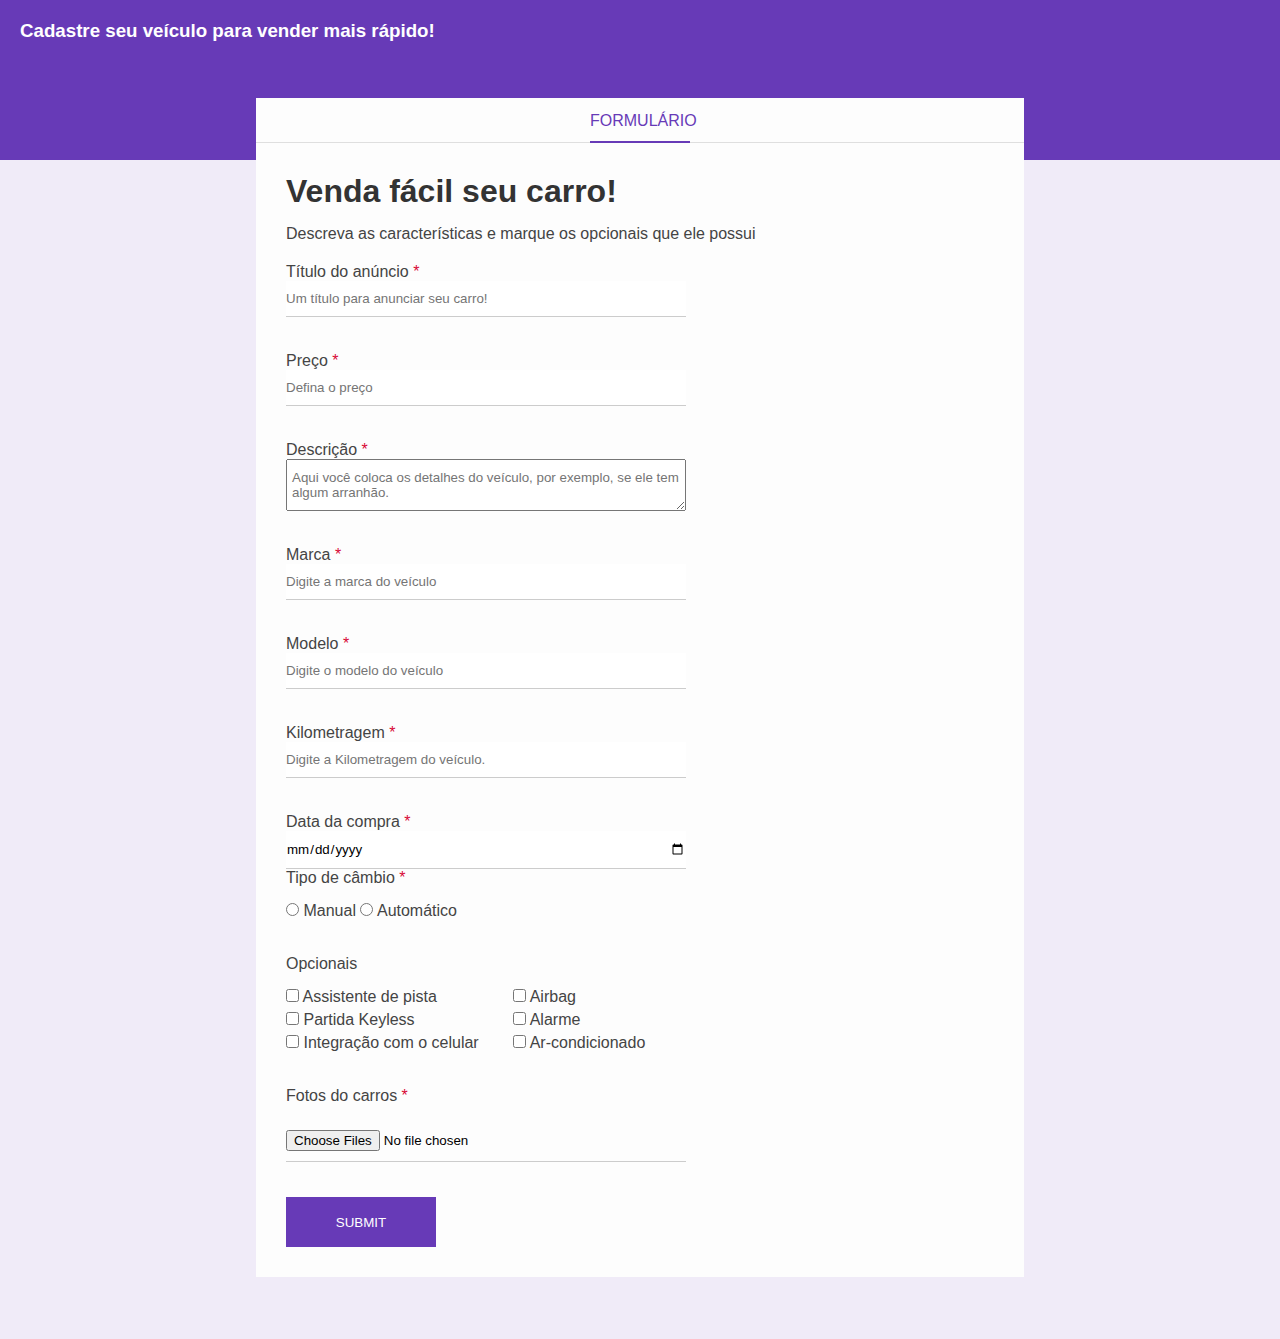
<file: curso-de-html-e-css/projetos/forms-projeto/index.html>
<!DOCTYPE html>
<html lang="pt-br">
  <head>
    <meta charset="UTF-8" />
    <meta name="viewport" content="width=device-width, initial-scale=1.0" />
    <link rel="stylesheet" href="./css/styles.css" />
    <title>Venda seu carro</title>
  </head>
  <body>
    <div class="container">
      <div class="header">
        <h3>Cadastre seu veículo para vender mais rápido!</h3>
      </div>

      <div class="form-container">
        <div class="form-header">
          <p>Formulário</p>
        </div>
        <div class="form-body">
          <h1 class="form-title">Venda fácil seu carro!</h1>
          <p>
            Descreva as características e marque os opcionais que ele possui
          </p>
          <form>
            <div class="box-input">
              <label for="title">
                Título do anúncio <span class="required-field">*</span>
              </label>
              <input
                type="text"
                name="title"
                id="title"
                class="block"
                placeholder="Um título para anunciar seu carro!"
                minlength="1"
                maxlength="30"
                required
              />
            </div>

            <div class="box-input">
              <label for="price">
                Preço <span class="required-field">*</span>
              </label>
              <input
                type="number"
                name="price"
                id="price"
                class="block"
                placeholder="Defina o preço"
                required
              />
            </div>

            <div class="box-input">
              <label for="description">
                Descrição <span class="required-field">*</span>
              </label>
              <textarea
                name="description"
                id="description"
                class="block"
                placeholder="Aqui você coloca os detalhes do veículo, por exemplo, se ele tem algum arranhão."
                required
              ></textarea>
            </div>

            <div class="box-input">
              <label for="marca">
                Marca <span class="required-field">*</span>
              </label>
              <input
                type="text"
                name="marca"
                id="marca"
                class="block"
                placeholder="Digite a marca do veículo"
                required
              />
            </div>

            <div class="box-input">
              <label for="modelo">
                Modelo <span class="required-field">*</span>
              </label>
              <input
                type="text"
                name="modelo"
                id="modelo"
                class="block"
                placeholder="Digite o modelo do veículo"
                required
              />
            </div>

            <div class="box-input">
              <label for="mileage"
                >Kilometragem <span class="required-field">*</span></label
              >
              <input
                type="number"
                name="mileage"
                id="mileage"
                class="block"
                placeholder="Digite a Kilometragem do veículo."
                required
              />
            </div>

            <div class="box-input">
              <label for="purchase-date"
                >Data da compra <span class="required-field">*</span></label
              >
              <input
                type="date"
                name="purchase-date"
                id="purchase-date"
                class="block"
                placeholder="Digite a Kilometragem do veículo."
                required
              />

              <div class="box-input">
                <p>Tipo de câmbio <span class="required-field">*</span></p>
                <input type="radio" id="manual" name="gear" />
                <label for="manual">Manual</label>
                <input type="radio" id="automatico" name="gear" />
                <label for="automatico">Automático</label>
              </div>

              <div class="optional-box">
                <p>Opcionais</p>
                <ul class="optional-list">
                  <li>
                    <input
                      type="checkbox"
                      id="airbag"
                      name="optional[]"
                      value="Airbag"
                    />
                    <label for="airbag">Assistente de pista</label>
                  </li>
                  <li>
                    <input
                      type="checkbox"
                      id="alarme"
                      name="optional[]"
                      value="alarme"
                    />
                    <label for="alarme">Partida Keyless</label>
                  </li>
                  <li>
                    <input
                      type="checkbox"
                      id="ac"
                      name="optional[]"
                      value="ac"
                    />
                    <label for="ac">Integração com o celular</label>
                  </li>
                </ul>
              </div>

              <div class="optional-box">
                <ul class="optional-list">
                  <li>
                    <input
                      type="checkbox"
                      id="airbag"
                      name="optional[]"
                      value="Airbag"
                    />
                    <label for="airbag">Airbag</label>
                  </li>
                  <li>
                    <input
                      type="checkbox"
                      id="alarme"
                      name="optional[]"
                      value="alarme"
                    />
                    <label for="alarme">Alarme</label>
                  </li>
                  <li>
                    <input
                      type="checkbox"
                      id="ac"
                      name="optional[]"
                      value="ac"
                    />
                    <label for="ac">Ar-condicionado</label>
                  </li>
                </ul>
              </div>

              <div class="box-input">
                <p>Fotos do carros <span class="required-field">*</span></p>
                <input
                  type="file"
                  multiple
                  accept="image/img, image/jpg"
                  id="image"
                  name="image"
                  readonly
                />
              </div>
            </div>

            <input type="submit" class="btn-submit"/>
          </form>
        </div>
      </div>
    </div>
  </body>
</html>
</file>
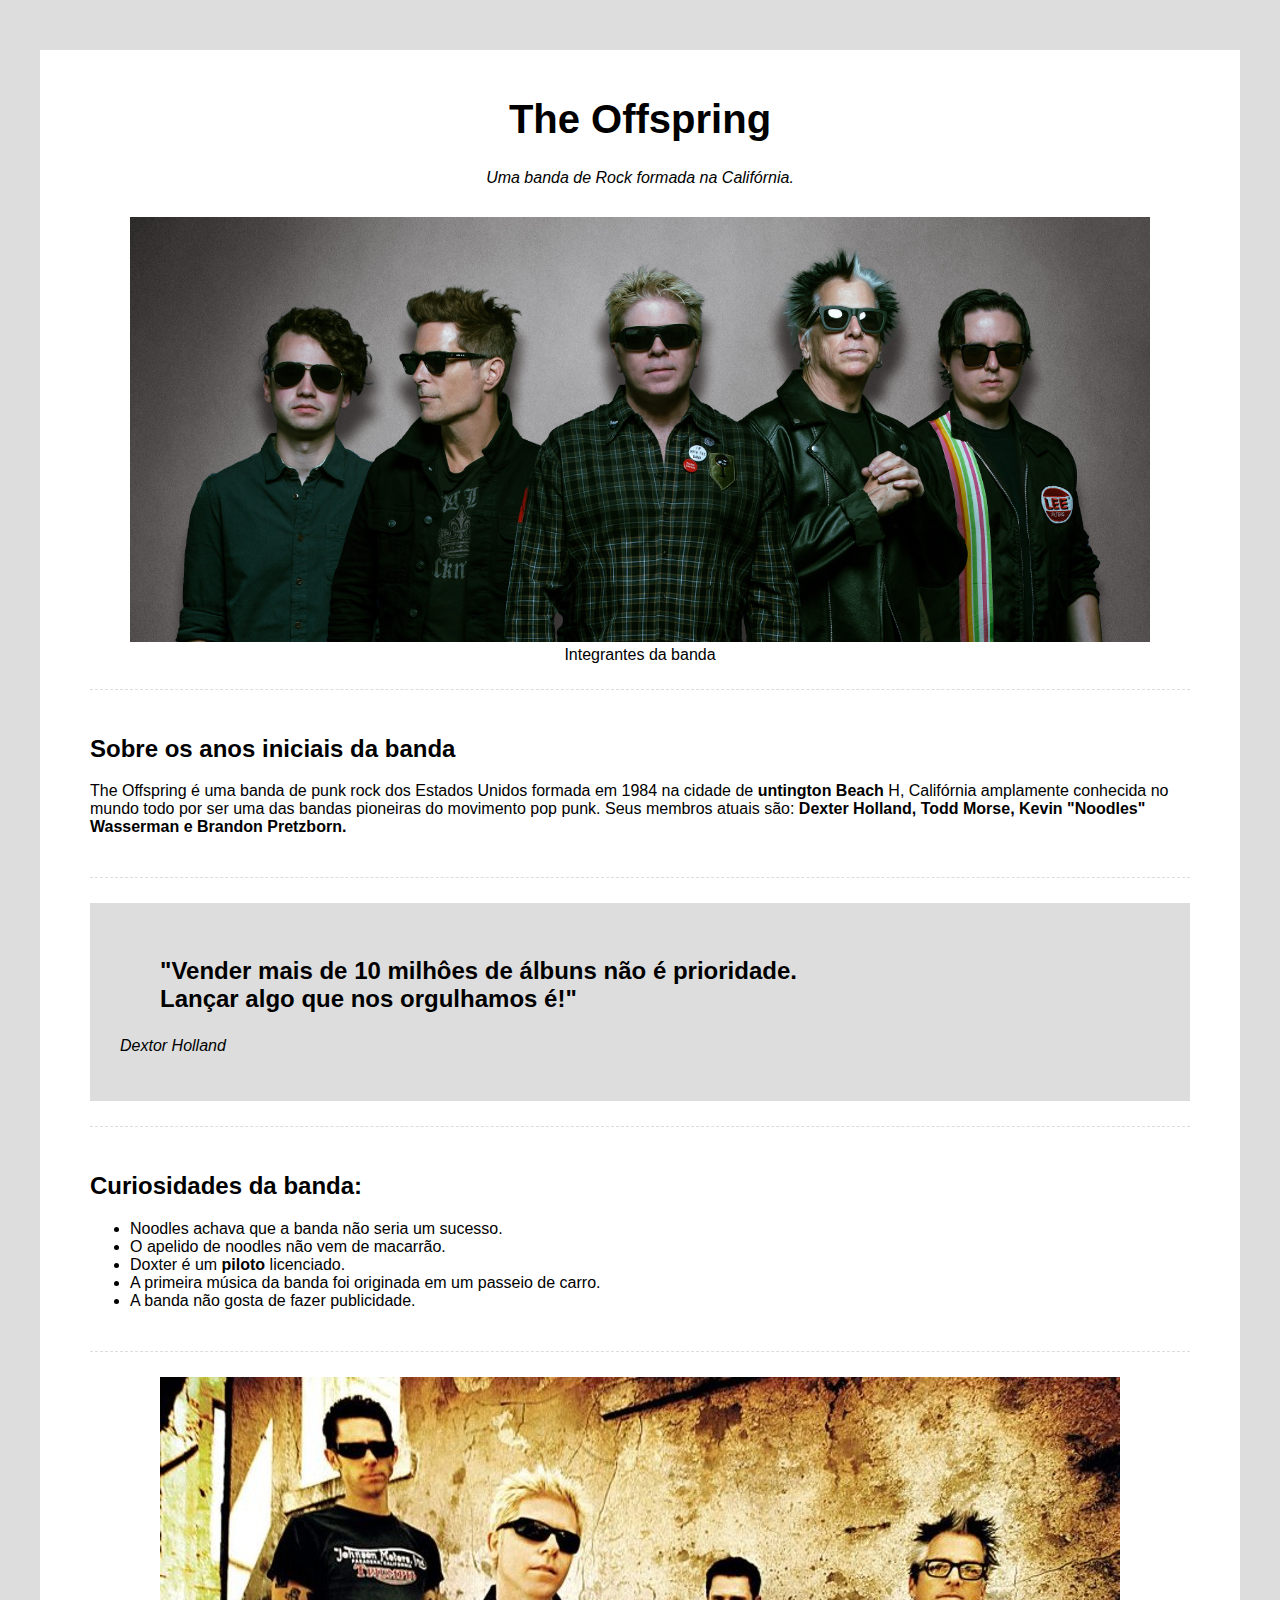
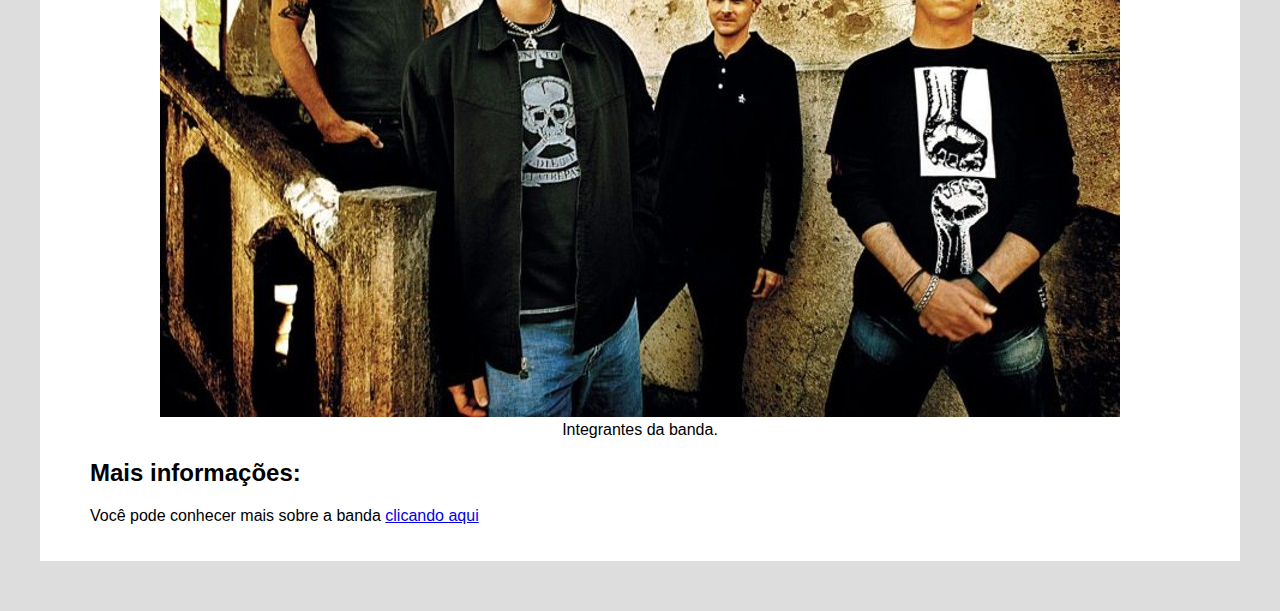
<file: curso-de-html-e-css/projetos/tributo-banda/index.html>
<!DOCTYPE html>
<html lang="pt-br">

<head>
    <meta charset="UTF-8">
    <meta name="viewport" content="width=device-width, initial-scale=1.0">
    <link rel="stylesheet" href="./css/style.css">
    <title>Página de Tributo: The Offspring</title>
</head>

<body>
    <div class="container">
        <!-- Cabeçalho -->
        <header>
            <h1 class="main-title">The Offspring</h1>
            <p class="main-paragraph">Uma banda de Rock formada na Califórnia.</p>
        </header>
        <!-- Imagem de destaque -->
        <div class="featured-image">
            <figure>
                <img src="./img/the-offspring2.jpg" width="100%" alt="A banda The Offspring">
                <figcaption>Integrantes da banda</figcaption>
            </figure>
        </div>
        <!-- Biografira -->
        <div class="biography-container">
            <h2>Sobre os anos iniciais da banda</h2>
            <p>The Offspring é uma banda de punk rock dos Estados Unidos formada em 1984 na cidade de <span
                    class="bold">untington Beach</span> H,
                Califórnia amplamente conhecida no mundo todo por ser uma das bandas pioneiras do movimento pop punk.
                Seus membros atuais são: <span class="bold">Dexter Holland, Todd Morse, Kevin "Noodles" Wasserman e
                    Brandon Pretzborn.</span></p>
        </div>

        <!-- Container de citação -->

        <div class="quotes-container">
            <blockquote>
                "Vender mais de 10 milhôes de álbuns não é prioridade. <br> Lançar algo que nos orgulhamos é!"
            </blockquote>
            <p>Dextor Holland</p>
        </div>

        <!-- Curiosidades -->
         <div class="curiosities-container">
            <h2>Curiosidades da banda:</h2>
            <ul>
                <li>Noodles achava que a banda não seria um sucesso.</li>
                <li>O apelido de noodles não vem de macarrão.</li>
                <li>Doxter é um <span class="bold">piloto</span> licenciado.</li>
                <li>A primeira música da banda foi originada em um passeio de carro.</li>
                <li>A banda não gosta de fazer publicidade.</li>
            </ul>
         </div>

         <!-- Segunda imagem -->
         <div class="img-bold">
            <figure>
                <img src="./img/the-offspring.jpg" alt="Integrantes da banda.">
                <figcaption>Integrantes da banda.</figcaption>
            </figure>
         </div>

         <!-- Mais infirmações -->

         <div class="moreinfo-container">
            <h2>Mais informações:</h2>
            <p>Você pode conhecer mais sobre a banda <a href="https://pt.wikipedia.org/wiki/The_Offspring">clicando aqui</a></p>
         </div>
    </div>
</body>

</html>
</file>
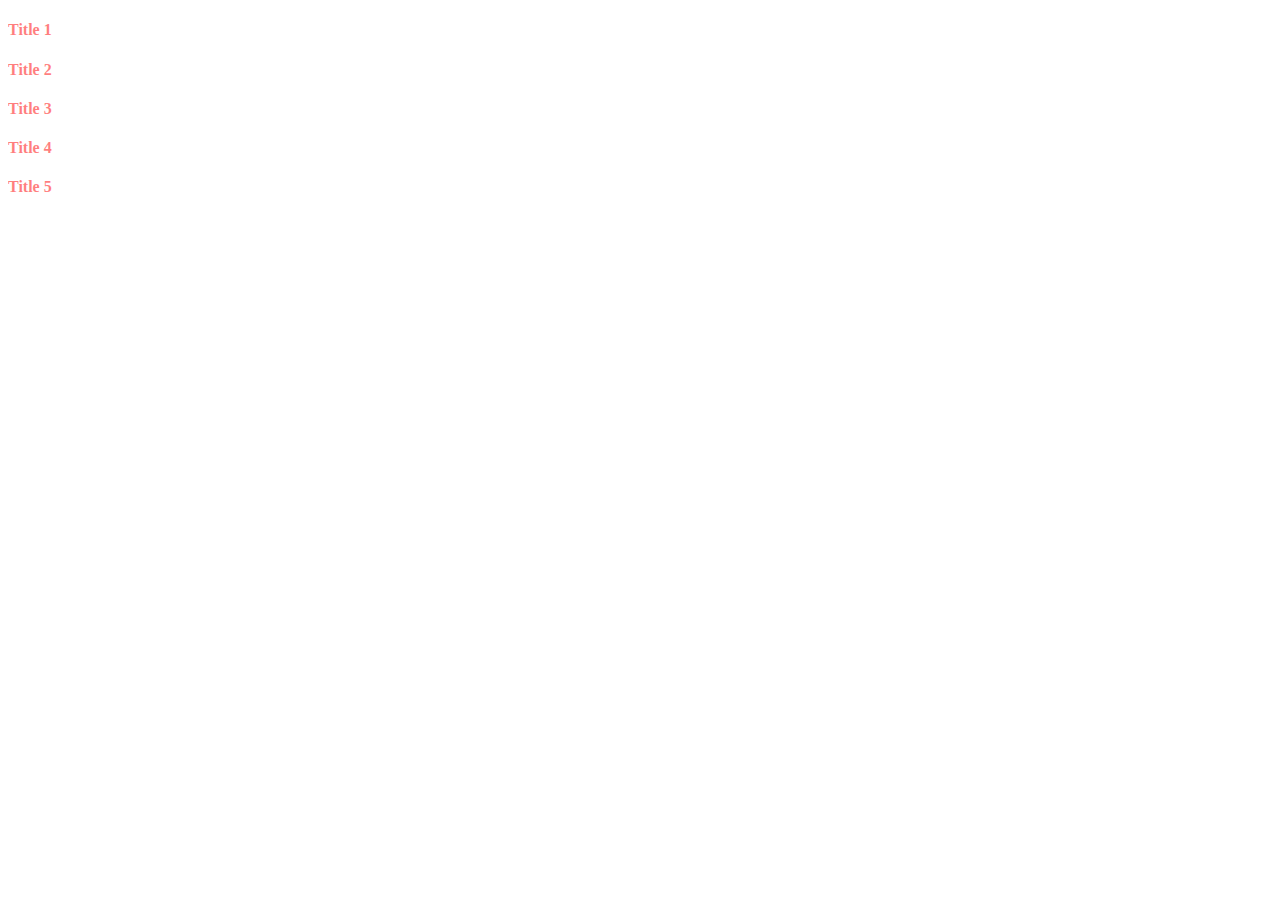
<file: introducao-css/desafio-2.html>
<!DOCTYPE html>
<html lang="en">
<head>
    <meta charset="UTF-8">
    <meta name="viewport" content="width=device-width, initial-scale=1.0">
    <link rel="stylesheet" href="titles.css">
    <title>Desafio 02</title>
</head>
<body>
    <h4>Title 1</h4>
    <h4>Title 2</h4>
    <h4>Title 3</h4>
    <h4>Title 4</h4>
    <h4>Title 5</h4>
</body>
</html>
</file>
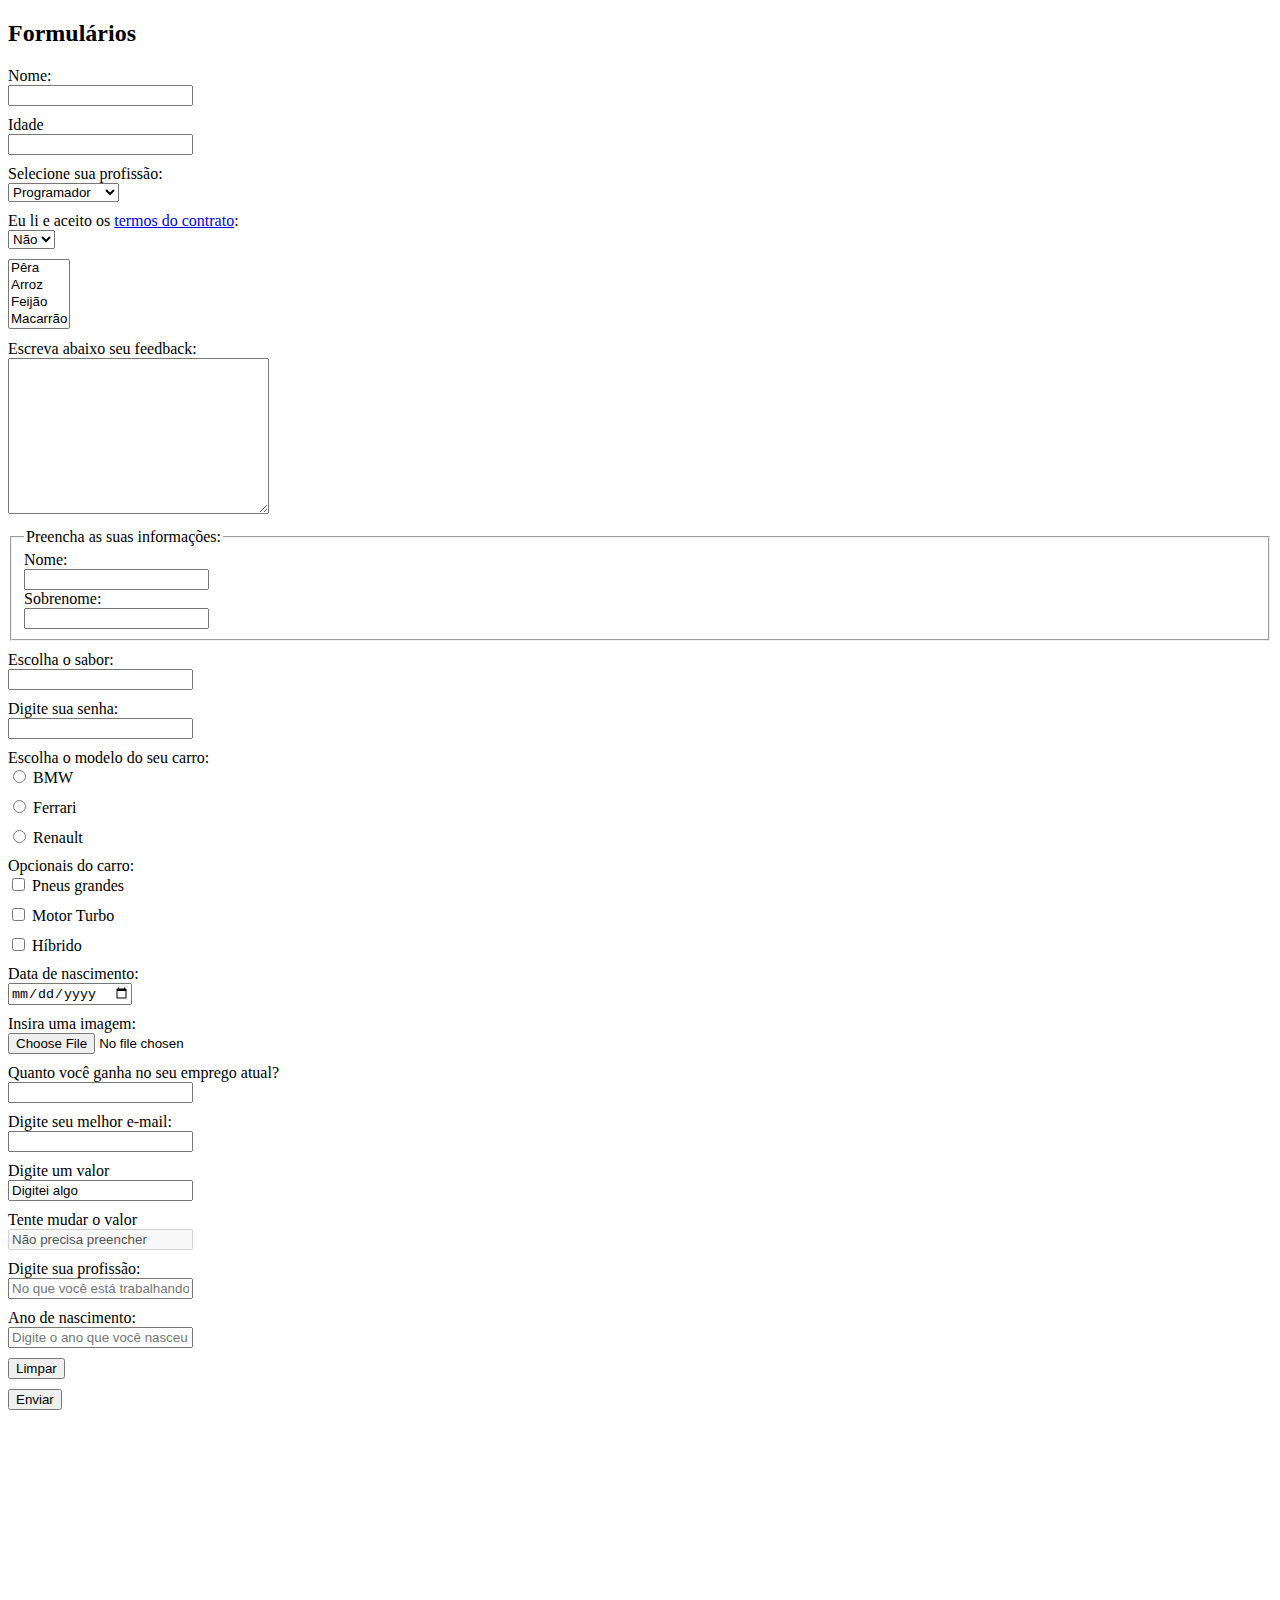
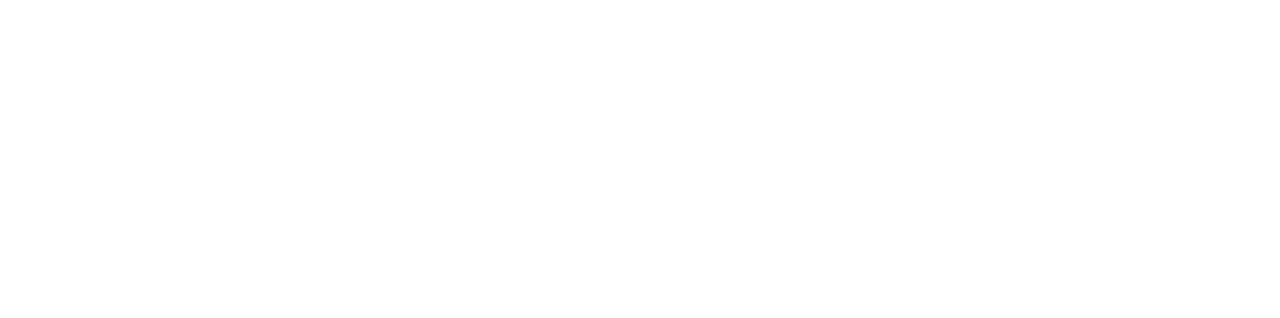
<file: curso-de-html-e-css/formularios/forms.html>
<!DOCTYPE html>
<html lang="pt-br">
  <head>
    <meta charset="UTF-8" />
    <meta name="viewport" content="width=device-width, initial-scale=1.0" />
    <link rel="stylesheet" href="./css/styles.css" />
    <title>Formulários</title>
  </head>

  <body>
    <!-- Formulários Notes -->
    <!-- A tag <form> </form> cria e delimita o formulário -->
    <!-- Label -> Descreve os inputs -->
    <!-- Input -> É a tag que inserimos dados, temos vários tipos, por exemplo: number, email, text e etec. -->

    <!-- Atributos da tag form -->
    <!-- action -> Arquivo/Página que os dados serão enviados. -->
    <!-- method -> GET ou POST, receber ou enviar dados. -->
    <!-- Exemplo: -->
    <!-- <form action="pasta/arquivo-que-vai-receber" method="get"></form> -->

    <h2>Formulários</h2>
    <form action="register.php" method="GET">
      <div>
        <label>Nome:</label>
        <input type="text" />
      </div>

      <!-- Atributo name -->
      <div>
        <!-- Atributo label -->
        <label for="age">Idade</label>
        <input type="text" name="age" />
      </div>

      <!-- Select -->
      <div>
        <label for="job">Selecione sua profissão:</label>
        <select name="job">
          <option value="programador">Programador</option>
          <option value="administrador">Administrador</option>
          <option value="analista-rh">Analista de RH</option>
          <option value="bancario">Bancário</option>
        </select>
      </div>

      <!-- Selected -->

      <div>
        <label for="contract"
          >Eu li e aceito os <a href="#">termos do contrato</a>:</label
        >
        <select name="contract">
          <option value="sim">Sim</option>
          <option value="nao" selected>Não</option>
        </select>
      </div>

      <!-- Múltiplas opções -->
      <div>
        <label for="items">
          <select name="items" multiple>
            <option value="pera">Pêra</option>
            <option value="arroz">Arroz</option>
            <option value="feijao">Feijão</option>
            <option value="Macarrão">Macarrão</option>
          </select>
        </label>
      </div>

      <!-- Text área -->
      <div>
        <label for="comment">Escreva abaixo seu feedback:</label>
        <textarea name="comment" cols="30" rows="10"></textarea>
      </div>

      <!-- Fildset e legend -->

      <div>
        <fieldset>
          <legend>Preencha as suas informações:</legend>
          <label for="firstname">Nome:</label>
          <input type="text" name="firstname" />
          <label for="lastname">Sobrenome:</label>
          <input type="text" name="lastname" />
        </fieldset>
      </div>

      <!-- Datalist -->
      <div>
        <label for="flavor">Escolha o sabor:</label>
        <input type="text" name="flavor" list="flavor" />
        <datalist id="flavor">
          <option value="baunilha">Baunilha</option>
          <option value="chocolate">Chocolate</option>
          <option value="pistache">Pistache</option>
          <option value="misto">Misto de Baunilha e Pistache</option>
        </datalist>
      </div>

      <!-- Senha -->

      <div>
        <label for="password">Digite sua senha:</label>
        <input type="password" name="password" />
      </div>

      <!-- Radius Button -->
      <div>
        <label for="car_model">Escolha o modelo do seu carro:</label>
        <div class="radio">
          <input type="radio" value="bmw" name="car_model" />
          <label for="bmw">BMW</label>
        </div>

        <div class="radio">
          <input type="radio" value="ferrari" name="car_model" />
          <label for="">Ferrari</label>
        </div>

        <div class="radio">
          <input type="radio" value="renault" name="car_model" />
          <label for="renault">Renault</label>
        </div>
      </div>

      <!-- Check box -->
      <div>
        <label for="optionals">Opcionais do carro:</label>
        <div class="radio">
          <input type="checkbox" name="optionals[]" value="big_tires" />
          <label for="big_tires">Pneus grandes</label>
        </div>
        <div class="radio">
          <input type="checkbox" name="optionals[]" value="motor_engine" />
          <label for="motor_engine">Motor Turbo</label>
        </div>
        <div class="radio">
          <input type="checkbox" name="optionals[]" value="hibrido" />
          <label for="hibrido">Híbrido</label>
        </div>
      </div>

      <!-- Datas -->
      <div>
        <label for="birthday">Data de nascimento:</label>
        <input type="date" name="birthday" />
      </div>

      <!-- Arquivos -->
      <div>
        <label for="image">Insira uma imagem:</label>
        <input type="file" name="image" />
      </div>

      <!-- Números -->
      <div>
        <label for="salary">Quanto você ganha no seu emprego atual?</label>
        <input type="number" name="salary" />
      </div>

      <!-- E-mail -->
      <div>
        <label for="email">Digite seu melhor e-mail:</label>
        <input type="email" name="email" />
      </div>

      <!-- Value -->
      <div>
        <label for="value">Digite um valor</label>
        <input type="text" name="value" value="Digitei algo" />
      </div>

      <!-- Disable -->
       <div>
        <label for="disablee">Tente mudar o valor</label>
        <input type="text" name="disablee" value="Não precisa preencher" disabled>
       </div>

       <!-- Placeholder -->
        <div>
            <label for="currentejob">Digite sua profissão:</label>
            <input type="text" name="currentejob" placeholder="No que você está trabalhando agora?">
        </div>

        <!-- Required -->
         <div>
            <label for="birthdayyear">Ano de nascimento:</label>
            <input type="text" placeholder="Digite o ano que você nasceu" required>
         </div>
      <!-- Resetar -->
      <div>
        <input type="reset" value="Limpar" />
      </div>

      <!-- Envio de formulário -->
      <input type="submit" value="Enviar" />
    </form>
  </body>
</html>
</file>
<file: curso-de-html-e-css/projetos/forms-projeto/css/styles.css>
* {
  margin: 0;
  padding: 0;
  box-sizing: border-box;
  font-family: Arial, Helvetica, sans-serif;
}

body {
  background-color: #f0ebf8;
}

h1,
h1,
h3,
h4,
h5 {
  color: #333;
}

p,
label {
  color: #444;
}

input {
  border: none;
  border-bottom: 1px solid #ccc;
  padding: 10px 0;
}

input[type="text"],
input[type="number"],
input[type="date"],
input[type="file"],
textarea {
  width: 400px;
}

textarea {
  padding: 10px 5px;
}

/* Page Header */
.header {
  height: 160px;
  padding: 20px;
  background-color: #673ab7;
}

.header h3 {
  color: #fff;
  margin: 0;
}

/* Form Container */

.form-container {
  background-color: #fdfdfd;
  width: 60%;
  margin: 0 auto;
  position: relative;
  top: -62px;
}

/* Form Header */

.form-header {
  border-bottom: 1px solid #dfdfdf;
  height: 45px;
}

.form-header p {
  color: #673ab7;
  border-bottom: 2px solid #673ab7;
  width: 100px;
  text-align: center;
  margin: 0 auto;
  text-transform: uppercase;
  height: 45px;
  line-height: 45px;
}

.form-body {
  padding: 30px;
}

.form-title {
  margin-bottom: 15px;
}

.form-body p {
  margin-bottom: 20px;
}

.required-field {
  color: #d80835;
}

.box-input {
  margin-bottom: 35px;
}

.block {
  display: block;
}

.optional-box {
  display: inline-block;
  margin: 0 30px 30px 0;
}

.optional-list li {
  list-style: none;
  margin-bottom: 5px;
}

.box-input p {
  margin-bottom: 15px;
}

.btn-submit {
  background-color: #673ab7;
  color: #fff;
  border: 2px solid transparent;
  width: 150px;
  height: 50px;
  text-transform: uppercase;
  transition: 0.5s;
}

.btn-submit:hover {
  background-color: #fff;
  border:2px solid #673ab7;
  color: #673ab7;
  cursor: pointer;
}
</file>
<file: curso-de-html-e-css/projetos/tributo-banda/css/style.css>
html {
  font-family: Helvetica, Arial, Sans-serif;
  background-color: #ddd;
}

.container {
  max-width: 1100px;
  background-color: #fff;
  position: relative;
  margin: 50px auto;
  padding: 20px 50px;
}

.bold {
    font-weight: bold;
}

header {
    text-align: center;
}

.main-title {
    font-size: 40px;
}

.main-paragraph {
    font-style: italic;
}

.featured-image{ 
    text-align: center;
    margin-top: 30px;
}

.biography-container {
    padding: 25px 0;
    margin: 25px 0;
    border-top: 1px dashed #ddd;
    border-bottom: 1px dashed #ddd;
}

.quotes-container {
    background-color: #ddd;
    padding: 30px;
}

.quotes-container blockquote {
    font-weight: bold;
    font-size: 24px;
}

.quotes-container p {
    font-style: italic;
}

.curiosities-container {
    padding: 25px 0;
    margin: 25px 0;
    border-top: 1px dashed #ddd;
    border-bottom: 1px dashed #ddd;
}

.img-bold {
    text-align: center;
}
</file>
<file: introducao-css/titles.css>
h4 {
    color: red;
    opacity: 50%;
}
</file>
<file: curso-de-html-e-css/formularios/css/styles.css>
body {
  padding-bottom: 500px;
}

div {
  margin-bottom: 10px;
}

div input,
div label {
  display: block;
}

.radio label,
.radio input,
.radio span {
    display: inline-block;
}
</file>
